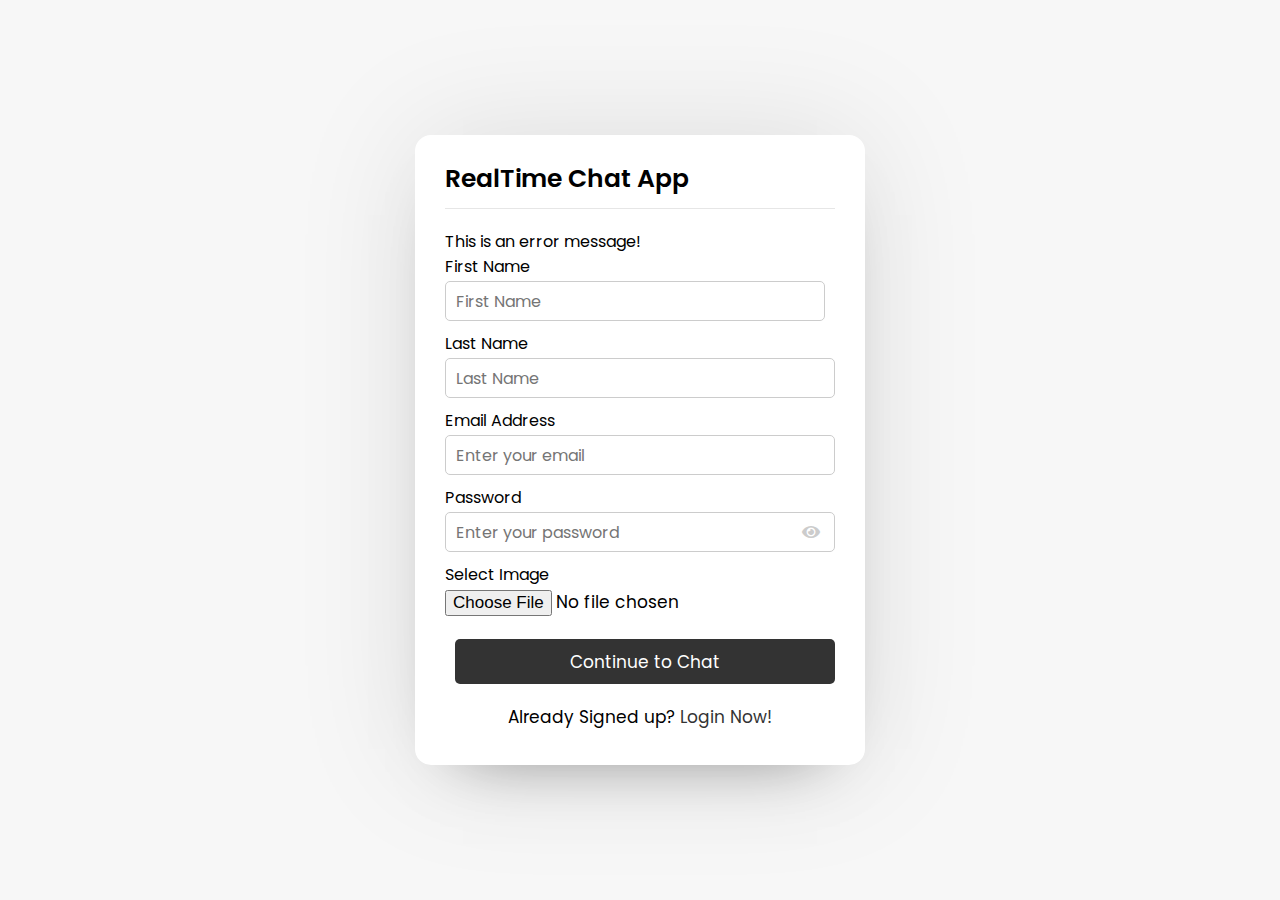
<file: index.html>
<!DOCTYPE html>
<html lang="en">
<head>
    <meta charset="UTF-8">
    <meta http-equiv="X-UA-Compatible" content="IE=edge">
    <meta name="viewport" content="width=device-width, initial-scale=1.0">
    <title>Real Time Chat App</title>
    <link rel="stylesheet" href="style.css">
    
    <link rel="stylesheet" href="https://cdnjs.cloudflare.com/ajax/libs/font-awesome/5.15.2/css/all.min.css"/>
</head>
<body>
    <div class="wrapper">
        <section class="form signup">
            <header>RealTime Chat App</header>
            <form action="#">
                <div class="error-txt">This is an error message!</div>
                <div class="name-details">
                    <div class="field input">
                        <label>First Name</label>
                        <input type="text" placeholder="First Name">
                    </div>
                    <div class="field input">
                        <label>Last Name</label>
                        <input type="text" placeholder="Last Name">
                    </div>
                    <div class="field input ">
                        <label>Email Address</label>
                        <input type="email" placeholder="Enter your email">
                    </div>
                    <div class="field input">
                        <label>Password</label>
                        <input type="password" placeholder="Enter your password">
                        <i class="fas fa-eye"></i>
                    </div>
                    <div class="field image">
                        <label>Select Image</label>
                        <input type="file">
                    </div>
                    <div class="field button">
                        <input type="submit" value="Continue to Chat">
                    </div>
                </div>
            </form>
            <div class="link">Already Signed up? <a href="#">Login Now!</a></div>
        </section>
    </div>
    <script src="javascript/pass-show-hide.js"></script>
    <script src="javascript/signup.js"></script>
</body>
</html>
</file>
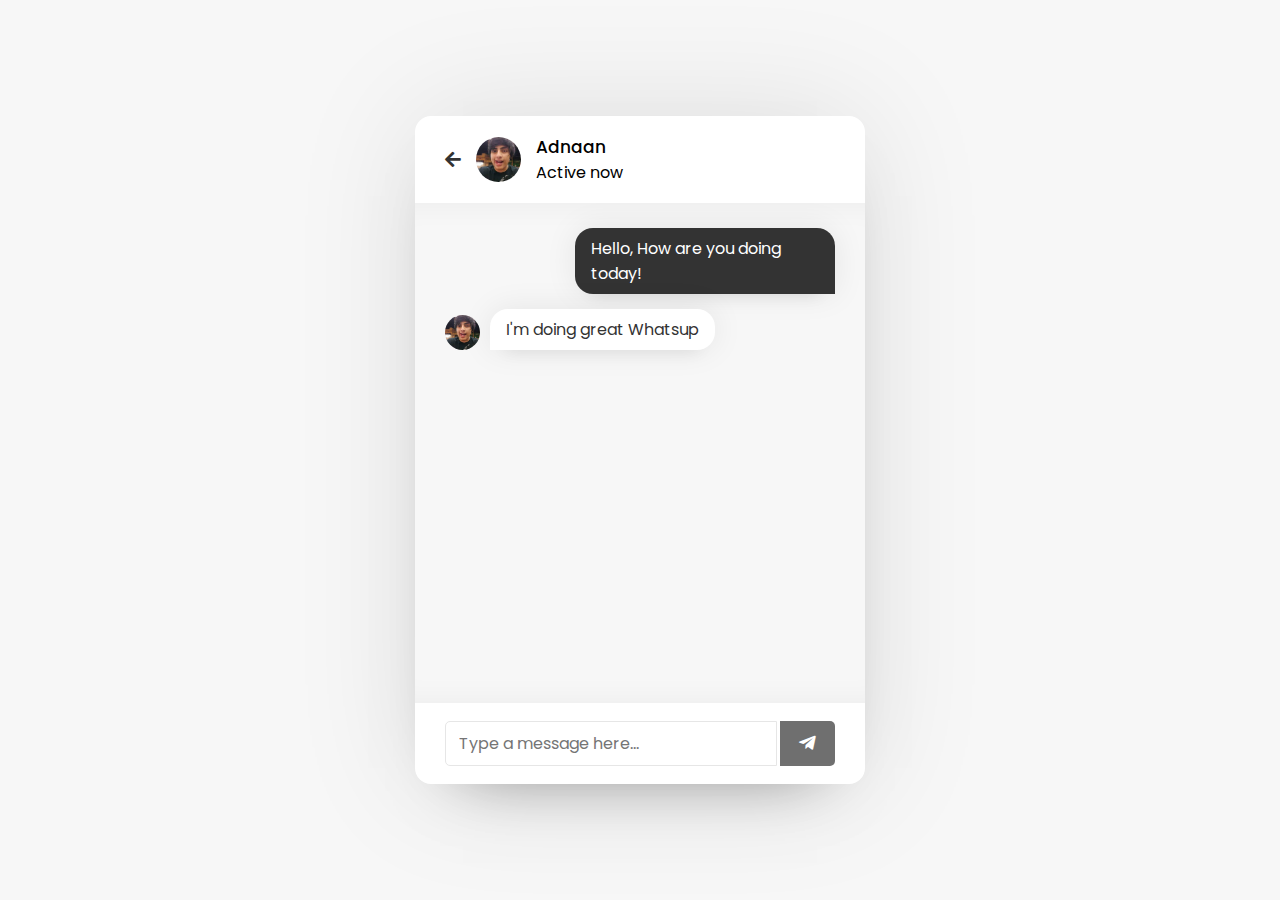
<file: chat.html>
<!DOCTYPE html>
<html lang="en">
<head>
    <meta charset="UTF-8">
    <meta http-equiv="X-UA-Compatible" content="IE=edge">
    <meta name="viewport" content="width=device-width, initial-scale=1.0">
    <title>Real Time Chat App</title>
    <link rel="stylesheet" href="style.css">
    <link rel="stylesheet" href="https://cdnjs.cloudflare.com/ajax/libs/font-awesome/5.15.2/css/all.min.css"/>
</head>
<body>
    <div class="wrapper">
        <section class="chat-area">
            <header>
                <a href="#" class="back-icon"><i class="fas fa-arrow-left"></i></a>
                <img src="lolguy.jfif" alt="">
                <div class="details">
                    <span>Adnaan</span>
                    <p>Active now</p>
                </div>
            </header>
            <div class="chat-box">
                <div class="chat outgoing">
                    <div class="details">
                        <p>Hello, How are you doing today!</p>
                    </div>
                </div>
                <div class="chat incoming">
                    <img src="lolguy.jfif" alt="">
                    <div class="details">
                        <p>I'm doing great Whatsup</p>
                    </div>
                </div>
            </div>
            <form action="#" class="typing-area">
                <input type="text" placeholder="Type a message here...">
                <button><i class="fab fa-telegram-plane"></i></button>
            </form>
        </section>
    </div>
    
</body>
</html>
</file>
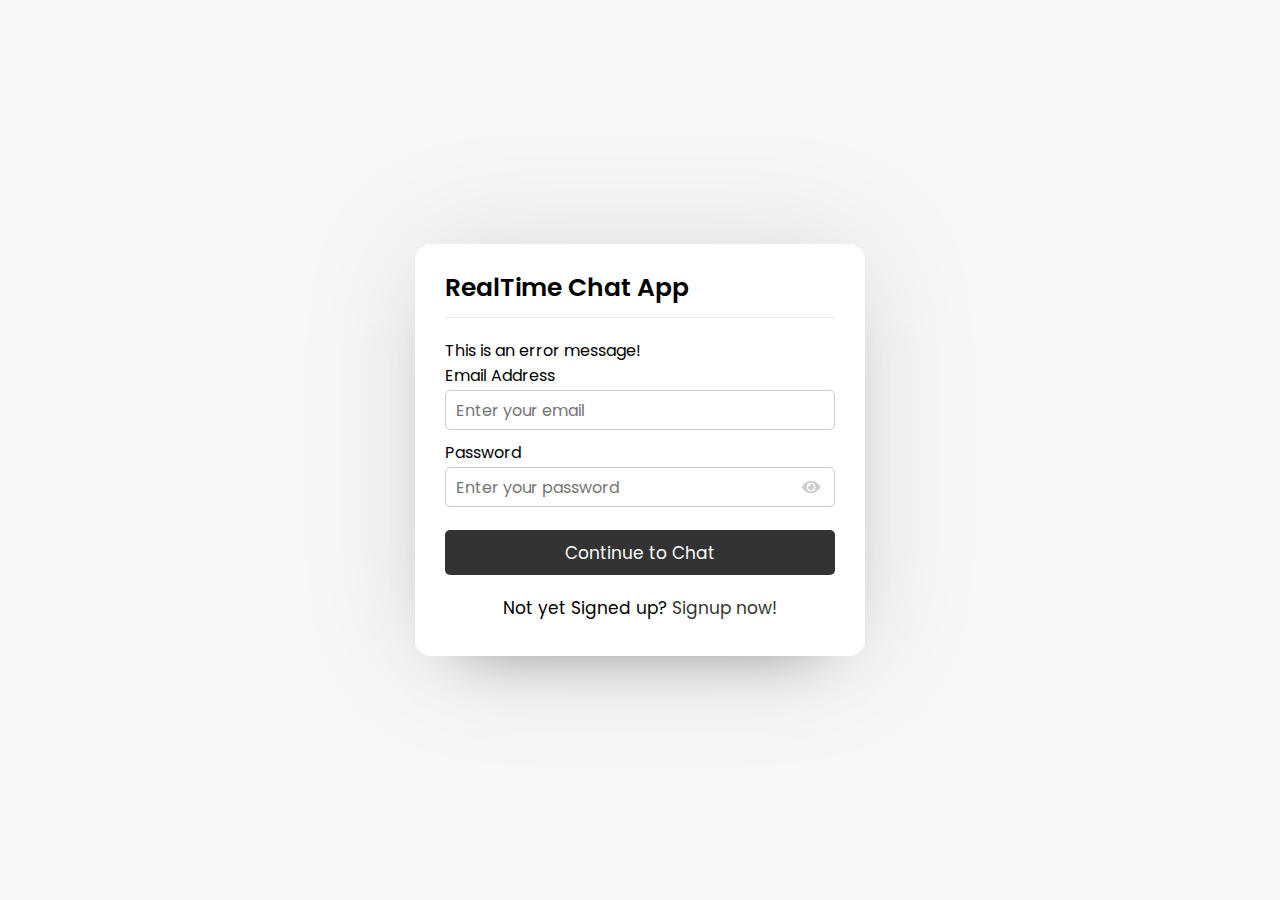
<file: login.html>
<!DOCTYPE html>
<html lang="en">
<head>
    <meta charset="UTF-8">
    <meta http-equiv="X-UA-Compatible" content="IE=edge">
    <meta name="viewport" content="width=device-width, initial-scale=1.0">
    <title>Real Time Chat App</title>
    <link rel="stylesheet" href="style.css">
    <link rel="stylesheet" href="https://cdnjs.cloudflare.com/ajax/libs/font-awesome/5.15.2/css/all.min.css"/>
</head>
<body>
    <div class="wrapper">
        <section class="form login">
            <header>RealTime Chat App</header>
            <form action="#">
                <div class="error-txt">This is an error message!</div>
                <div class="field input">
                    <label>Email Address</label>
                    <input type="email" placeholder="Enter your email">
                </div>
                <div class="field input">
                    <label>Password</label>
                    <input type="password" placeholder="Enter your password">
                    <i class="fas fa-eye"></i>
                </div>
                <div class="field button">
                    <input type="submit" value="Continue to Chat">
                </div>
            </form>
            <div class="link">Not yet Signed up? <a href="#">Signup now!</a></div>
        </section>
    </div>
    
    <script src="javascript/pass-show-hide.js"></script>
</body>
</html>
</file>
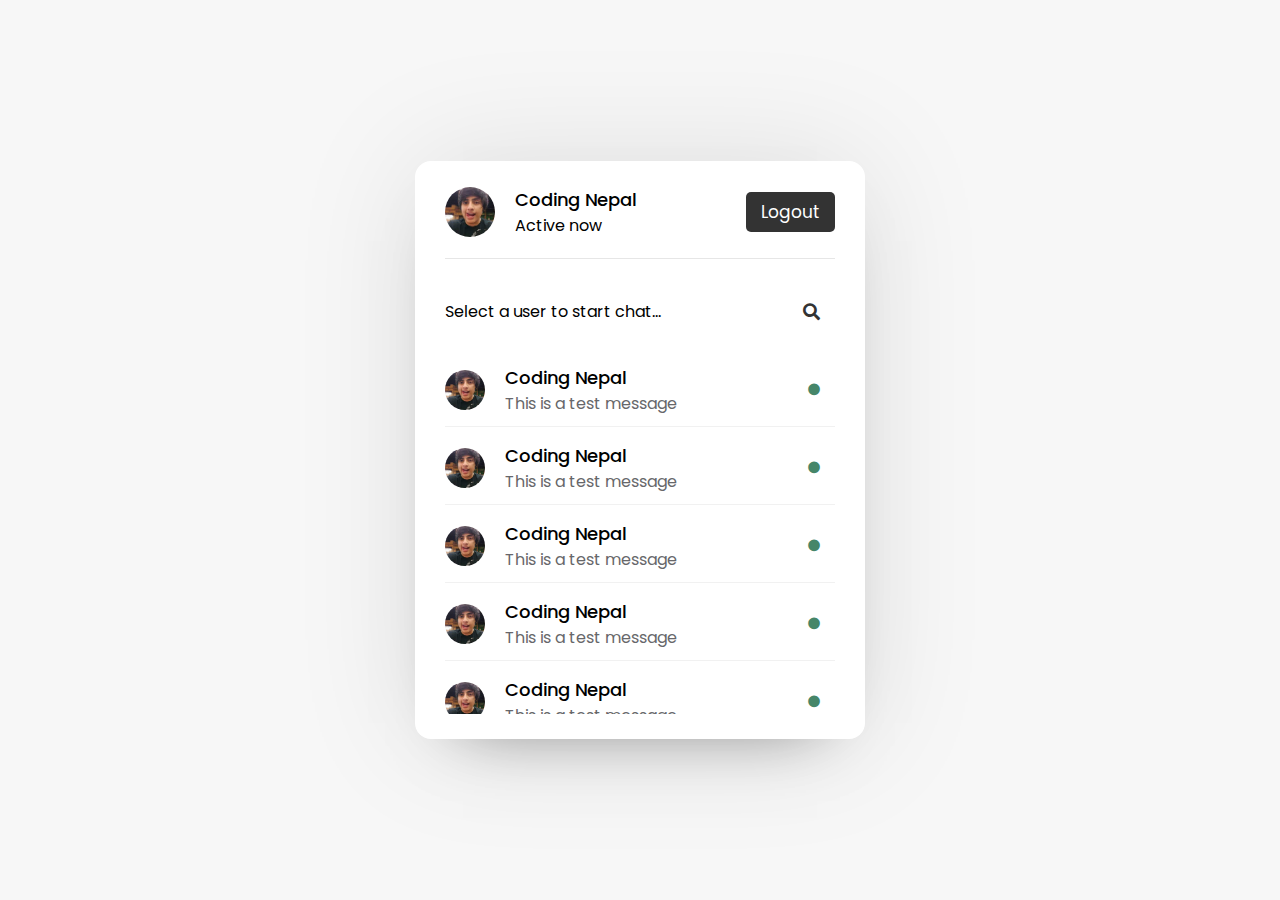
<file: users.html>
<!DOCTYPE html>
<html lang="en">
<head>
    <meta charset="UTF-8">
    <meta http-equiv="X-UA-Compatible" content="IE=edge">
    <meta name="viewport" content="width=device-width, initial-scale=1.0">
    <title>Real Time Chat App</title>
    <link rel="stylesheet" href="style.css">
    <link rel="stylesheet" href="https://cdnjs.cloudflare.com/ajax/libs/font-awesome/5.15.2/css/all.min.css"/>
</head>
<body>
    <div class="wrapper">
        <section class="users">
            <header>
                <div class="content">
                    <img src="lolguy.jfif" alt="">
                    <div class="details">
                        <span>Coding Nepal</span>
                        <p>Active now</p>
                    </div>
                </div>
                <a href="#" class="logout">Logout</a>
            </header>
            <div class="search">
                <span class="search">Select a user to start chat...</span>
                <input type="search" placeholder="Enter name to search...">
                <button><i class="fas fa-search"></i></button>
            </div>
            <div class="users-list">
                <a href="#">
                    <div class="content">
                        <img src="lolguy.jfif" alt="">
                        <div class="details">
                            <span>Coding Nepal</span>
                            <p>This is a test message</p>
                        </div>    
                    </div>
                    <div class="status-dot"><i class="fas fa-circle"></i></div>  
                </a>  
                <a href="#">
                    <div class="content">
                        <img src="lolguy.jfif" alt="">
                        <div class="details">
                            <span>Coding Nepal</span>
                            <p>This is a test message</p>
                        </div>    
                    </div>
                    <div class="status-dot"><i class="fas fa-circle"></i></div>  
                </a>    
                <a href="#">
                    <div class="content">
                        <img src="lolguy.jfif" alt="">
                        <div class="details">
                            <span>Coding Nepal</span>
                            <p>This is a test message</p>
                        </div>    
                    </div>
                    <div class="status-dot"><i class="fas fa-circle"></i></div>  
                </a>      
                <a href="#">
                    <div class="content">
                        <img src="lolguy.jfif" alt="">
                        <div class="details">
                            <span>Coding Nepal</span>
                            <p>This is a test message</p>
                        </div>    
                    </div>
                    <div class="status-dot"><i class="fas fa-circle"></i></div>  
                </a>    
                <a href="#">
                    <div class="content">
                        <img src="lolguy.jfif" alt="">
                        <div class="details">
                            <span>Coding Nepal</span>
                            <p>This is a test message</p>
                        </div>    
                    </div>
                    <div class="status-dot"><i class="fas fa-circle"></i></div>  
                </a>    
            </div>
        </section>
    </div>
    
    <script src="javascript/users.js"></script>
</body>
</html>
</file>
<file: style.css>
@import url('https://fonts.googleapis.com/css2?family=Poppins:wght@200;300;400;500;600;700&display=swap');
*{
  margin: 0;
  padding: 0;
  box-sizing: border-box;
  text-decoration: none;
  font-family: 'Poppins', sans-serif;
}
body{
  display: flex;
  align-items: center;
  justify-content: center;
  min-height: 100vh;
  background: #f7f7f7;
  padding: 0 10px;
}
.wrapper{
  background: #fff;
  max-width: 450px;
  width: 100%;
  border-radius: 16px;
  box-shadow: 0 0 128px 0 rgba(0,0,0,0.1),
              0 32px 64px -48px rgba(0,0,0,0.5);
}

/* Login & Signup Form CSS Start */
.form{
  padding: 25px 30px;
}
.form header{
  font-size: 25px;
  font-weight: 600;
  padding-bottom: 10px;
  border-bottom: 1px solid #e6e6e6;
}
.form form{
  margin: 20px 0;
}
.form form .error-text{
  color: #721c24;
  padding: 8px 10px;
  text-align: center;
  border-radius: 5px;
  background: #f8d7da;
  border: 1px solid #f5c6cb;
  margin-bottom: 10px;
  display: none;
}
/* .form form .name-details{
  display: flex;
} */
.form .name-details .field:first-child{
  margin-right: 10px;
}
.form .name-details .field:last-child{
  margin-left: 10px;
}
.form form .field{
  display: flex;
  margin-bottom: 10px;
  flex-direction: column;
  position: relative;
}
.form form .field label{
  margin-bottom: 2px;
}
.form form .input input{
  height: 40px;
  width: 100%;
  font-size: 16px;
  padding: 0 10px;
  border-radius: 5px;
  border: 1px solid #ccc;
}
.form form .field input{
  outline: none;
}
.form form .image input{
  font-size: 17px;
}
.form form .button input{
  height: 45px;
  border: none;
  color: #fff;
  font-size: 17px;
  background: #333;
  border-radius: 5px;
  cursor: pointer;
  margin-top: 13px;
}
.form form .field i{
  position: absolute;
  right: 15px;
  top: 70%;
  color: #ccc;
  cursor: pointer;
  transform: translateY(-50%);
}
.form form .field i.active::before{
  color: #333;
  content: "\f070";
}
.form .link{
  text-align: center;
  margin: 10px 0;
  font-size: 17px;
}
.form .link a{
  color: #333;
}
.form .link a:hover{
  text-decoration: underline;
}


/* Users List CSS Start */
.users{
  padding: 25px 30px;
}
.users header,
.users-list a{
  display: flex;
  align-items: center;
  padding-bottom: 20px;
  border-bottom: 1px solid #e6e6e6;
  justify-content: space-between;
}
.wrapper img{
  object-fit: cover;
  border-radius: 50%;
}
.users header img{
  height: 50px;
  width: 50px;
}
:is(.users, .users-list) .content{
  display: flex;
  align-items: center;
}
:is(.users, .users-list) .content .details{
  color: #000;
  margin-left: 20px;
}
:is(.users, .users-list) .details span{
  font-size: 18px;
  font-weight: 500;
}
.users header .logout{
  display: block;
  background: #333;
  color: #fff;
  outline: none;
  border: none;
  padding: 7px 15px;
  text-decoration: none;
  border-radius: 5px;
  font-size: 17px;
}
.users .search{
  margin: 20px 0;
  display: flex;
  position: relative;
  align-items: center;
  justify-content: space-between;
}
.users .search .text{
  font-size: 18px;
}
.users .search input{
  position: absolute;
  height: 42px;
  width: calc(100% - 50px);
  font-size: 16px;
  padding: 0 13px;
  border: 1px solid #e6e6e6;
  outline: none;
  border-radius: 5px 0 0 5px;
  opacity: 0;
  pointer-events: none;
  transition: all 0.2s ease;
}
.users .search input.show{
  opacity: 1;
  pointer-events: auto;
}
.users .search button{
  position: relative;
  z-index: 1;
  width: 47px;
  height: 42px;
  font-size: 17px;
  cursor: pointer;
  border: none;
  background: #fff;
  color: #333;
  outline: none;
  border-radius: 0 5px 5px 0;
  transition: all 0.2s ease;
}
.users .search button.active{
  background: #333;
  color: #fff;
}
.search button.active i::before{
  content: '\f00d';
}
.users-list{
  max-height: 350px;
  overflow-y: auto;
}
:is(.users-list, .chat-box)::-webkit-scrollbar{
  width: 0px;
}
.users-list a{
  padding-bottom: 10px;
  margin-bottom: 15px;
  padding-right: 15px;
  border-bottom-color: #f1f1f1;
}
.users-list a:last-child{
  margin-bottom: 0px;
  border-bottom: none;
}
.users-list a img{
  height: 40px;
  width: 40px;
}
.users-list a .details p{
  color: #67676a;
}
.users-list a .status-dot{
  font-size: 12px;
  color: #468669;
  padding-left: 10px;
}
.users-list a .status-dot.offline{
  color: #ccc;
}

/* Chat Area CSS Start */
.chat-area header{
  display: flex;
  align-items: center;
  padding: 18px 30px;
}
.chat-area header .back-icon{
  color: #333;
  font-size: 18px;
}
.chat-area header img{
  height: 45px;
  width: 45px;
  margin: 0 15px;
}
.chat-area header .details span{
  font-size: 17px;
  font-weight: 500;
}
.chat-box{
  position: relative;
  min-height: 500px;
  max-height: 500px;
  overflow-y: auto;
  padding: 10px 30px 20px 30px;
  background: #f7f7f7;
  box-shadow: inset 0 32px 32px -32px rgb(0 0 0 / 5%),
              inset 0 -32px 32px -32px rgb(0 0 0 / 5%);
}
.chat-box .text{
  position: absolute;
  top: 45%;
  left: 50%;
  width: calc(100% - 50px);
  text-align: center;
  transform: translate(-50%, -50%);
}
.chat-box .chat{
  margin: 15px 0;
}
.chat-box .chat p{
  word-wrap: break-word;
  padding: 8px 16px;
  box-shadow: 0 0 32px rgb(0 0 0 / 8%),
              0rem 16px 16px -16px rgb(0 0 0 / 10%);
}
.chat-box .outgoing{
  display: flex;
}
.chat-box .outgoing .details{
  margin-left: auto;
  max-width: calc(100% - 130px);
}
.outgoing .details p{
  background: #333;
  color: #fff;
  border-radius: 18px 18px 0 18px;
}
.chat-box .incoming{
  display: flex;
  align-items: flex-end;
}
.chat-box .incoming img{
  height: 35px;
  width: 35px;
}
.chat-box .incoming .details{
  margin-right: auto;
  margin-left: 10px;
  max-width: calc(100% - 130px);
}
.incoming .details p{
  background: #fff;
  color: #333;
  border-radius: 18px 18px 18px 0;
}
.typing-area{
  padding: 18px 30px;
  display: flex;
  justify-content: space-between;
}
.typing-area input{
  height: 45px;
  width: calc(100% - 58px);
  font-size: 16px;
  padding: 0 13px;
  border: 1px solid #e6e6e6;
  outline: none;
  border-radius: 5px 0 0 5px;
}
.typing-area button{
  color: #fff;
  width: 55px;
  border: none;
  outline: none;
  background: #333;
  font-size: 19px;
  cursor: pointer;
  opacity: 0.7;
  pointer-events: none;
  border-radius: 0 5px 5px 0;
  transition: all 0.3s ease;
}
.typing-area button.active{
  opacity: 1;
  pointer-events: auto;
}

/* Responive media query */
@media screen and (max-width: 450px) {
  .form, .users{
    padding: 20px;
  }
  .form header{
    text-align: center;
  }
  .form form .name-details{
    flex-direction: column;
  }
  .form .name-details .field:first-child{
    margin-right: 0px;
  }
  .form .name-details .field:last-child{
    margin-left: 0px;
  }

  .users header img{
    height: 45px;
    width: 45px;
  }
  .users header .logout{
    padding: 6px 10px;
    font-size: 16px;
  }
  :is(.users, .users-list) .content .details{
    margin-left: 15px;
  }

  .users-list a{
    padding-right: 10px;
  }

  .chat-area header{
    padding: 15px 20px;
  }
  .chat-box{
    min-height: 400px;
    padding: 10px 15px 15px 20px;
  }
  .chat-box .chat p{
    font-size: 15px;
  }
  .chat-box .outogoing .details{
    max-width: 230px;
  }
  .chat-box .incoming .details{
    max-width: 265px;
  }
  .incoming .details img{
    height: 30px;
    width: 30px;
  }
  .chat-area form{
    padding: 20px;
  }
  .chat-area form input{
    height: 40px;
    width: calc(100% - 48px);
  }
  .chat-area form button{
    width: 45px;
  }
}
</file>
